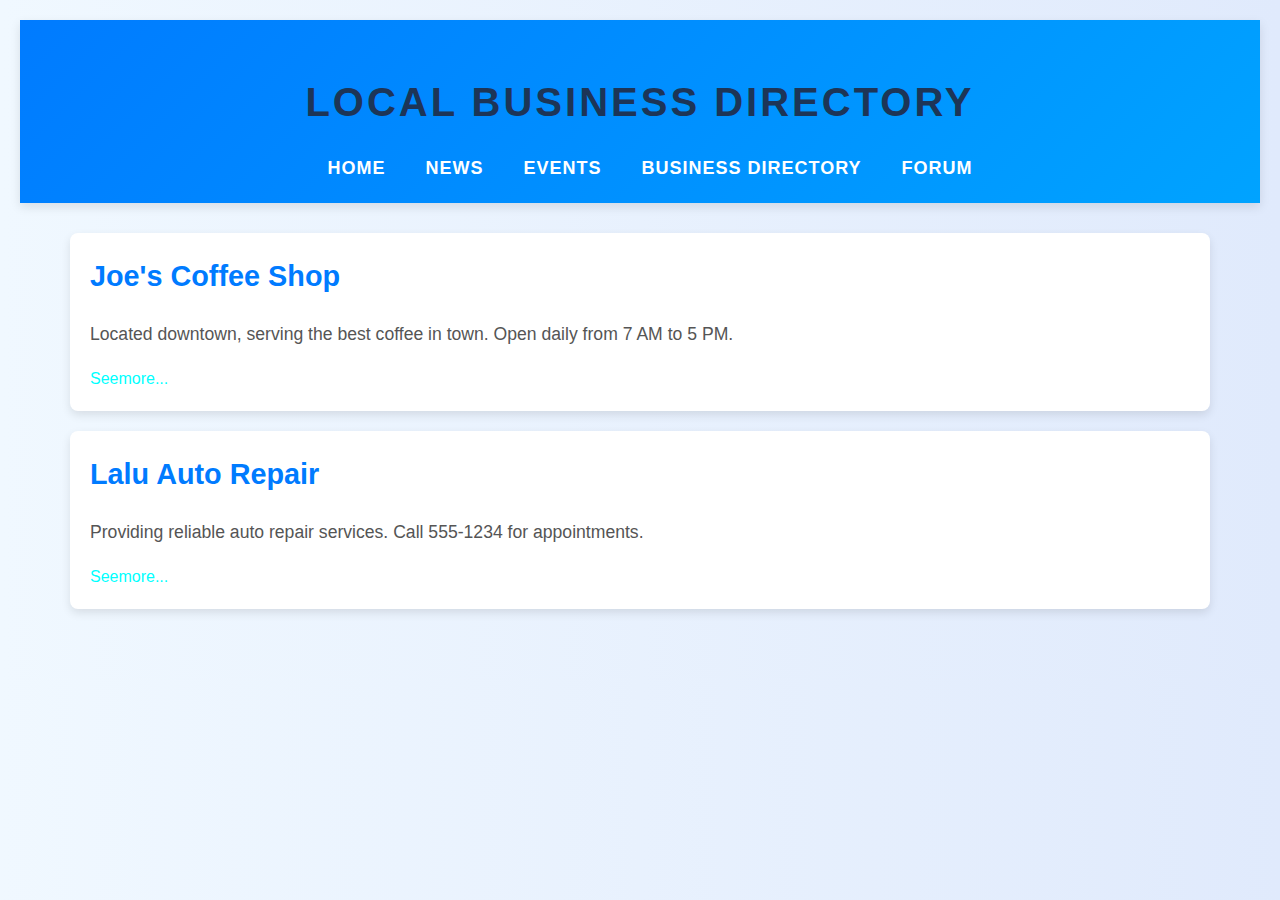
<file: DIRECTORY.HTML>
<!DOCTYPE html>
<html lang="en">
<head>
    <meta charset="UTF-8">
    <meta name="viewport" content="width=device-width, initial-scale=1.0">
    <title>Business Directory</title>
    <link rel="stylesheet" href="style.css">
</head>
<body>
    <header>
        <h1>Local Business Directory</h1>
        <nav>
            <ul>
                <li><a href="index.html">Home</a></li>
                <li><a href="news.html">News</a></li>
                <li><a href="events.html">Events</a></li>
                <li><a href="directory.html">Business Directory</a></li>
                <li><a href="forum.html">Forum</a></li>
            </ul>
        </nav>
    </header>

    <main>
        <div class="business">
            <h2>Joe's Coffee Shop</h2>
            <p>Located downtown, serving the best coffee in town. Open daily from 7 AM to 5 PM.</p>
            <a href="e.html">Seemore...</a>
        </div>
        <div class="business">
            <h2>Lalu Auto Repair</h2>
            <p>Providing reliable auto repair services. Call 555-1234 for appointments.</p>
            <a href="f.html">Seemore...</a>
        </div>
    </main>


</body>
</html>
</file>
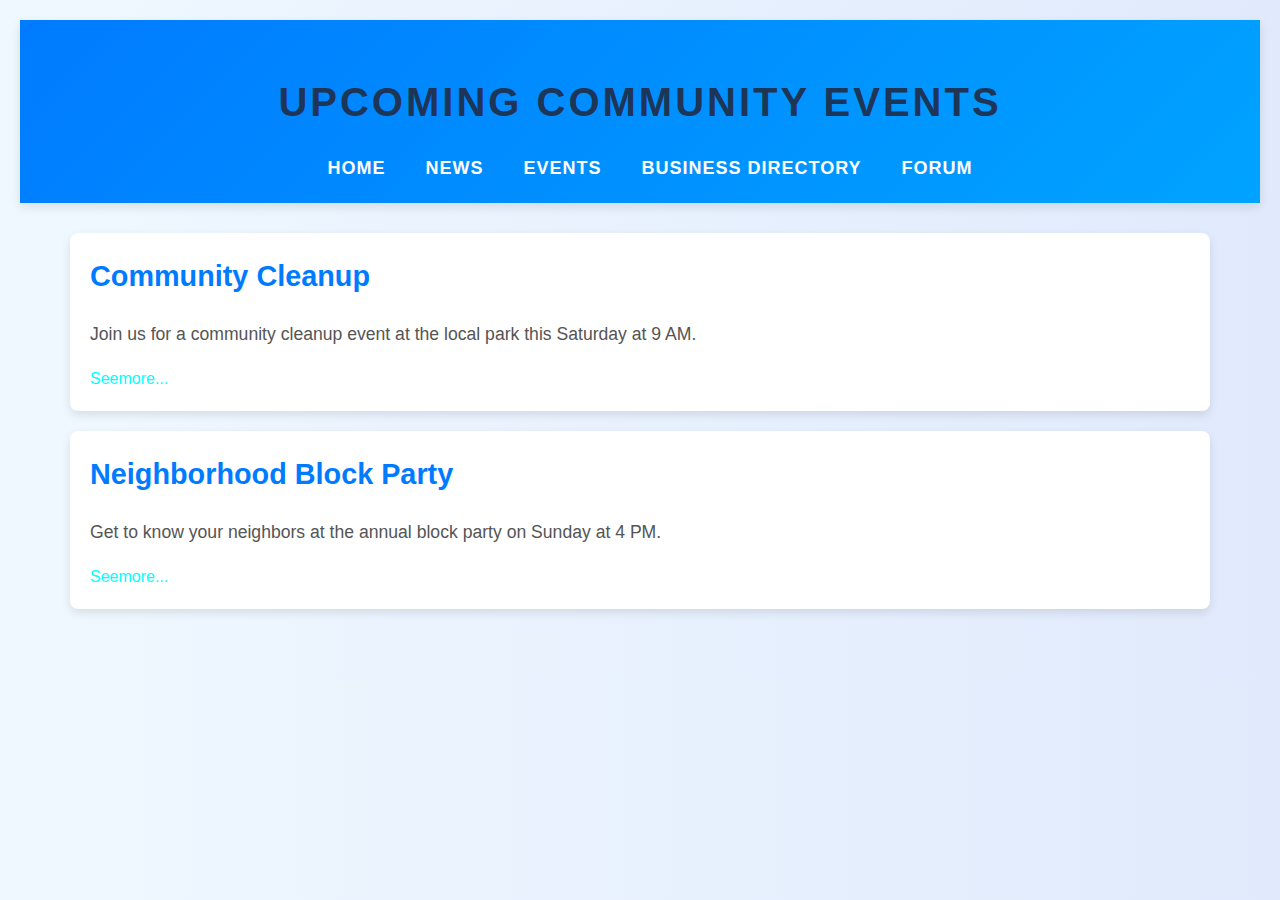
<file: EVENTS.HTML>
<!DOCTYPE html>
<html lang="en">
<head>
    <meta charset="UTF-8">
    <meta name="viewport" content="width=device-width, initial-scale=1.0">
    <title>Upcoming Events</title>
    <link rel="stylesheet" href="style.css">
</head>
<body>
    <header>
        <h1>Upcoming Community Events</h1>
        <nav>
            <ul>
                <li><a href="index.html">Home</a></li>
                <li><a href="news.html">News</a></li>
                <li><a href="events.html">Events</a></li>
                <li><a href="directory.html">Business Directory</a></li>
                <li><a href="forum.html">Forum</a></li>
            </ul>
        </nav>
    </header>

    <main>
        <div class="event">
            <h2>Community Cleanup</h2>
            <p>Join us for a community cleanup event at the local park this Saturday at 9 AM.</p>
            <a href="c.html">Seemore...</a>
        </div>
        <div class="event">
            <h2>Neighborhood Block Party</h2>
            <p>Get to know your neighbors at the annual block party on Sunday at 4 PM.</p>
            <a href="d.html">Seemore...</a>
        </div>
    </main>


</body>
</html>
</file>
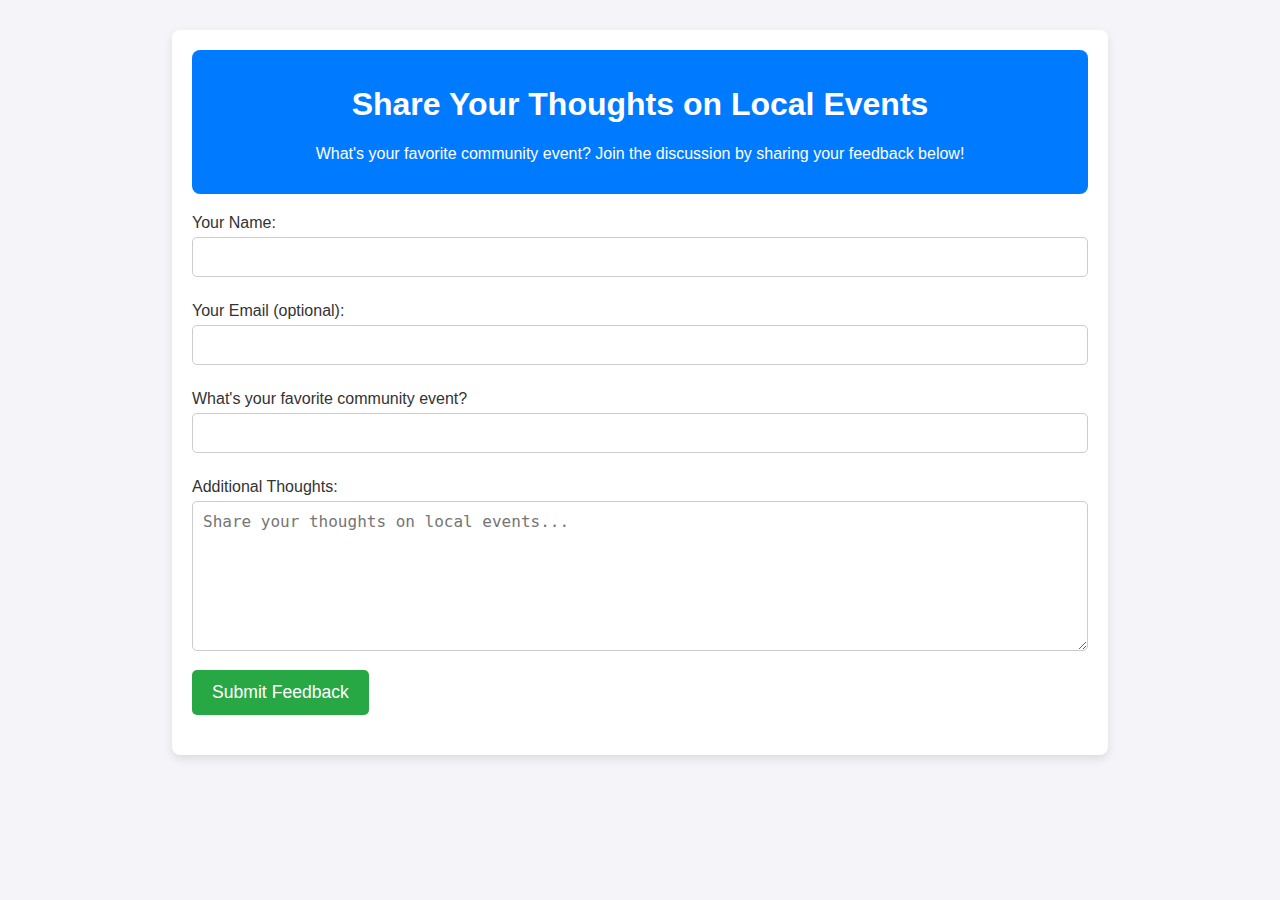
<file: FORUM.HTML>
<!-- <!DOCTYPE html>
<html lang="en">
<head>
    <meta charset="UTF-8">
    <meta name="viewport" content="width=device-width, initial-scale=1.0">
    <title>Community Forum</title>
    <link rel="stylesheet" href="style.css">
</head>
<body>
    <header>
        <h1>Community Forum</h1>
        <nav>
            <ul>
                <li><a href="index.html">Home</a></li>
                <li><a href="news.html">News</a></li>
                <li><a href="events.html">Events</a></li>
                <li><a href="directory.html">Business Directory</a></li>
                <li><a href="forum.html">Forum</a></li>
            </ul>
        </nav>
    </header>

    <main>
        <div class="discussion">
            <h2>Share Your Thoughts on Local Events</h2>
            <p>What's your favorite community event? Join the discussion!</p>
            <a href="feedback.html">Feedback!</a>
        </div>
        <div class="discussion">
            <h2>Neighborhood Improvement Ideas</h2>
            <p>What improvements would you like to see in the neighborhood? Share your ideas here.</p>
            <a href="feedback.html">Feedback!</a>
        </div>
    </main>


</body>
</html> -->







<!DOCTYPE html>
<html lang="en">
<head>
    <meta charset="UTF-8">
    <meta name="viewport" content="width=device-width, initial-scale=1.0">
    <title>Share Your Thoughts on Local Events</title>
    <style>
       
        body {
            font-family: Arial, sans-serif;
            background-color: #f4f4f9;
            margin: 0;
            padding: 0;
            color: #333;
        }

        .container {
            width: 70%;
            margin: 0 auto;
            background-color: white;
            box-shadow: 0 4px 10px rgba(0, 0, 0, 0.1);
            padding: 20px;
            margin-top: 30px;
            border-radius: 8px;
        }

        .header {
            text-align: center;
            background-color: #007BFF;
            color: white;
            padding: 15px;
            border-radius: 8px;
        }

        .form-container {
            margin-top: 20px;
        }

        label {
            font-size: 1rem;
            display: block;
            margin: 10px 0 5px;
        }

        input[type="text"],
        input[type="email"],
        textarea {
            width: 100%;
            padding: 10px;
            font-size: 1rem;
            border: 1px solid #ccc;
            border-radius: 5px;
            margin-bottom: 15px;
            box-sizing: border-box;
        }

        textarea {
            height: 150px;
        }

        .submit-button {
            background-color: #28a745;
            color: white;
            padding: 12px 20px;
            font-size: 1.1rem;
            border: none;
            border-radius: 5px;
            cursor: pointer;
            transition: background-color 0.3s;
        }

        .submit-button:hover {
            background-color: #218838;
        }

        .footer {
            text-align: center;
            font-size: 0.9rem;
            margin-top: 30px;
            padding: 10px;
            background-color: #f1f1f1;
        }
    </style>
</head>
<body>

    <div class="container">
        <div class="header">
            <h1>Share Your Thoughts on Local Events</h1>
            <p>What's your favorite community event? Join the discussion by sharing your feedback below!</p>
        </div>

        <div class="form-container">
           
            <form action="/submit-feedback" method="POST">
                <label for="name">Your Name:</label>
                <input type="text" id="name" name="name" required>

                <label for="email">Your Email (optional):</label>
                <input type="email" id="email" name="email">

                <label for="favorite_event">What's your favorite community event?</label>
                <input type="text" id="favorite_event" name="favorite_event" required>

                <label for="feedback">Additional Thoughts:</label>
                <textarea id="feedback" name="feedback" placeholder="Share your thoughts on local events..." required></textarea>

                <button type="submit" class="submit-button">Submit Feedback</button>
            </form>
        </div>
    </div>
    <script src="script.js"></script>

   

</body>
</html>
</file>
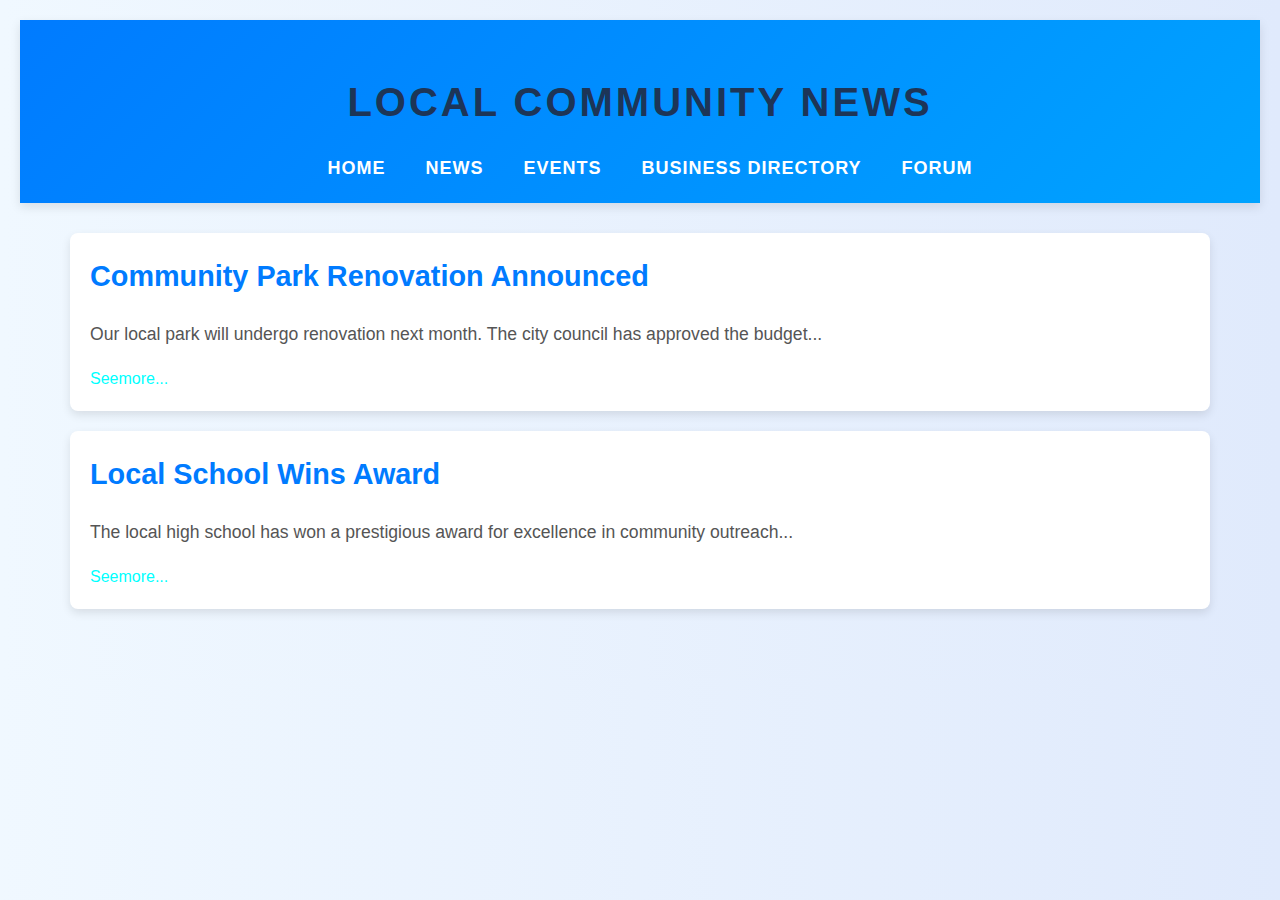
<file: NEWS.HTML>
<!DOCTYPE html>
<html lang="en">
<head>
    <meta charset="UTF-8">
    <meta name="viewport" content="width=device-width, initial-scale=1.0">
    <title>Local Community News</title>
    <link rel="stylesheet" href="style.css">
</head>
<body>
    <header>
        <h1>Local Community News</h1>
        <nav>
            <ul>
                <li><a href="index.html">Home</a></li>
                <li><a href="news.html">News</a></li>
                <li><a href="events.html">Events</a></li>
                <li><a href="directory.html">Business Directory</a></li>
                <li><a href="forum.html">Forum</a></li>
            </ul>
        </nav>
    </header>

    <main>
        <div class="news-item">
            <h2>Community Park Renovation Announced</h2>
            <p>Our local park will undergo renovation next month. The city council has approved the budget...</p>
            <a href="a.html">Seemore...</a>
        </div>
        <div class="news-item">
            <h2>Local School Wins Award</h2>
            <p>The local high school has won a prestigious award for excellence in community outreach...</p>
            <a href="b.html">Seemore...</a>
        </div>
    </main>

 
</body>
</html>
</file>
<file: style.css>
body {
    font-family: 'Roboto', sans-serif;
    background-color: #f9f9f9;
    color: #333;
    line-height: 1.6;
    padding: 0 10px;
}

a {
    text-decoration: none;
    color: inherit;
}

h1, h2, h3 {
    font-family: 'Poppins', sans-serif;
}

header {
    background: linear-gradient(135deg, #007BFF, #00A3FF);
    color: white;
    padding: 30px 0;
    text-align: center;
    box-shadow: 0 4px 10px rgba(0, 0, 0, 0.1);
}

header h1 {
    margin-bottom: 10px;
}

nav ul {
    list-style: none;
    display: flex;
    justify-content: center;
    padding-top: 10px;
}

nav ul li {
    margin: 0 20px;
}

nav ul li a {
    color: white;
    font-size: 18px;
    text-transform: uppercase;
    font-weight: 600;
    letter-spacing: 1px;
    transition: color 0.3s ease-in-out;
}

nav ul li a:hover {
    color: #f4f4f4;
}


main {
    padding: 30px;
    max-width: 1200px;
    margin: auto;
}

.intro {
    text-align: center;
    margin-bottom: 40px;
}

.intro h2 {
    font-size: 2.5rem;
    color: #333;
    margin-bottom: 15px;
}

.intro p {
    font-size: 1.2rem;
    color: #555;
}


.news-item, .event, .business, .discussion {
    background-color: white;
    padding: 20px;
    margin-bottom: 20px;
    border-radius: 8px;
    box-shadow: 0 4px 10px rgba(0, 0, 0, 0.1);
    transition: transform 0.3s ease, box-shadow 0.3s ease;
}

.news-item:hover, .event:hover, .business:hover, .discussion:hover {
    transform: translateY(-10px);
    box-shadow: 0 8px 20px rgba(0, 0, 0, 0.15);
    cursor: pointer;
}

.news-item h2, .event h2, .business h2, .discussion h2 {
    font-size: 1.8rem;
    color: #007BFF;
    margin-bottom: 10px;
}

.news-item p, .event p, .business p, .discussion p {
    font-size: 1.1rem;
    color: #555;
}

.news-item a{
    cursor: pointer;
    color: aqua;
    transition: opacity 0.15s;
    
}

.event{
    cursor: pointer;
    color: aqua;
    transition: opacity 0.15s;
}

.business{
    cursor: pointer;
    color: aqua;
    transition: opacity 0.15s;
}

#h1{
    background-color: black;
}

.discussion a{
    cursor: pointer;
    color: aqua;
    transition: opacity 0.15s;
    
}


/* Auto repair */

* {
    margin: 0;
    padding: 0;
    box-sizing: border-box;
}


body {
    font-family: 'Arial', sans-serif;
    background: linear-gradient(to right, #f0f8ff, #e0eafc);
    color: #333;
    line-height: 1.6;
    padding: 0;
    margin: 0;
}

h1 {
    font-size: 3rem;
    color: #1d3557;
    text-align: center;
    margin-top: 30px;
    text-transform: uppercase;
    letter-spacing: 3px;
}

.repair {
    display: flex;
    justify-content: center;
    align-items: center;
    height: 100vh;
}

.content-container {
    max-width: 900px;
    padding: 30px;
    background-color: white;
    box-shadow: 0 8px 16px rgba(0, 0, 0, 0.1);
    border-radius: 12px;
    text-align: center;
    margin: 20px;
}

.logo {
    width: 500px; 
    height: auto;  
    margin-bottom: 20px;
}

p {
    font-size: 1.1rem;
    line-height: 1.8;
    margin-top: 20px;
    color: #555;
}



@media (max-width: 768px) {
    h1 {
        font-size: 2.2rem;
    }

    p {
        font-size: 1rem;
    }

    .content-container {
        padding: 20px;
    }

    .btn {
        font-size: 0.9rem;
    }
}



/* community park  */
* {
    margin: 0;
    padding: 0;
    box-sizing: border-box;
}


body {
    font-family: 'Arial', sans-serif;
    background-color: #f4f4f4;
    color: #333;
    line-height: 1.6;
    padding: 0;
    margin: 0;
}


header {
    background-color: #1d3557;
    color: white;
    padding: 20px;
    text-align: center;
}

header h1 {
    font-size: 2.5rem;
    margin-bottom: 10px;
}

.intro {
    font-size: 1.1rem;
    margin-top: 10px;
}


section {
    padding: 20px;
    margin: 10px 0;
    background-color: white;
    box-shadow: 0 4px 8px rgba(0, 0, 0, 0.1);
    border-radius: 8px;
}

section h2 {
    font-size: 2rem;
    color: #1d3557;
    margin-bottom: 15px;
}

section p {
    font-size: 1.1rem;
    margin-bottom: 10px;
}

ul {
    list-style-type: disc;
    margin-left: 20px;
}


.event-details ul {
    list-style-type: none;
    margin-left: 0;
}

.event-details li {
    font-size: 1.1rem;
    margin: 5px 0;
}


.park-image {
    width: 100%;
    max-width: 800px;
    height: auto;
    margin: 20px 0;
    display: block;
    border-radius: 10px;
}

blockquote {
    font-size: 1.2rem;
    font-style: italic;
    background-color: #f0f0f0;
    padding: 15px;
    margin: 20px 0;
    border-left: 5px solid #1d3557;
}


@media (max-width: 768px) {
    header h1 {
        font-size: 2rem;
    }

    section h2 {
        font-size: 1.8rem;
    }

    section p {
        font-size: 1rem;
    }
}

/*School award */

* {
    margin: 0;
    padding: 0;
    box-sizing: border-box;
}


body {
    font-family: 'Arial', sans-serif;
    background-color: #f4f4f4;
    color: #333;
    line-height: 1.6;
    padding: 20px;
    margin: 0;
}


header {
    background-color: #1d3557;
    color: white;
    padding: 20px;
    text-align: center;
}

header h1 {
    font-size: 2.5rem;
    margin-bottom: 10px;
}


.announcement {
    background-color: white;
    padding: 20px;
    margin: 20px 0;
    box-shadow: 0 4px 8px rgba(0, 0, 0, 0.1);
    border-radius: 8px;
}


.award-image {
    width: 100%;
    max-width: 800px;
    height: auto;
    margin: 20px 0;
    display: block;
    border-radius: 10px;
}


p {
    font-size: 1.1rem;
    margin-bottom: 15px;
}


@media (max-width: 768px) {
    header h1 {
        font-size: 2rem;
    }

    .announcement p {
        font-size: 1rem;
    }
}
</file>
